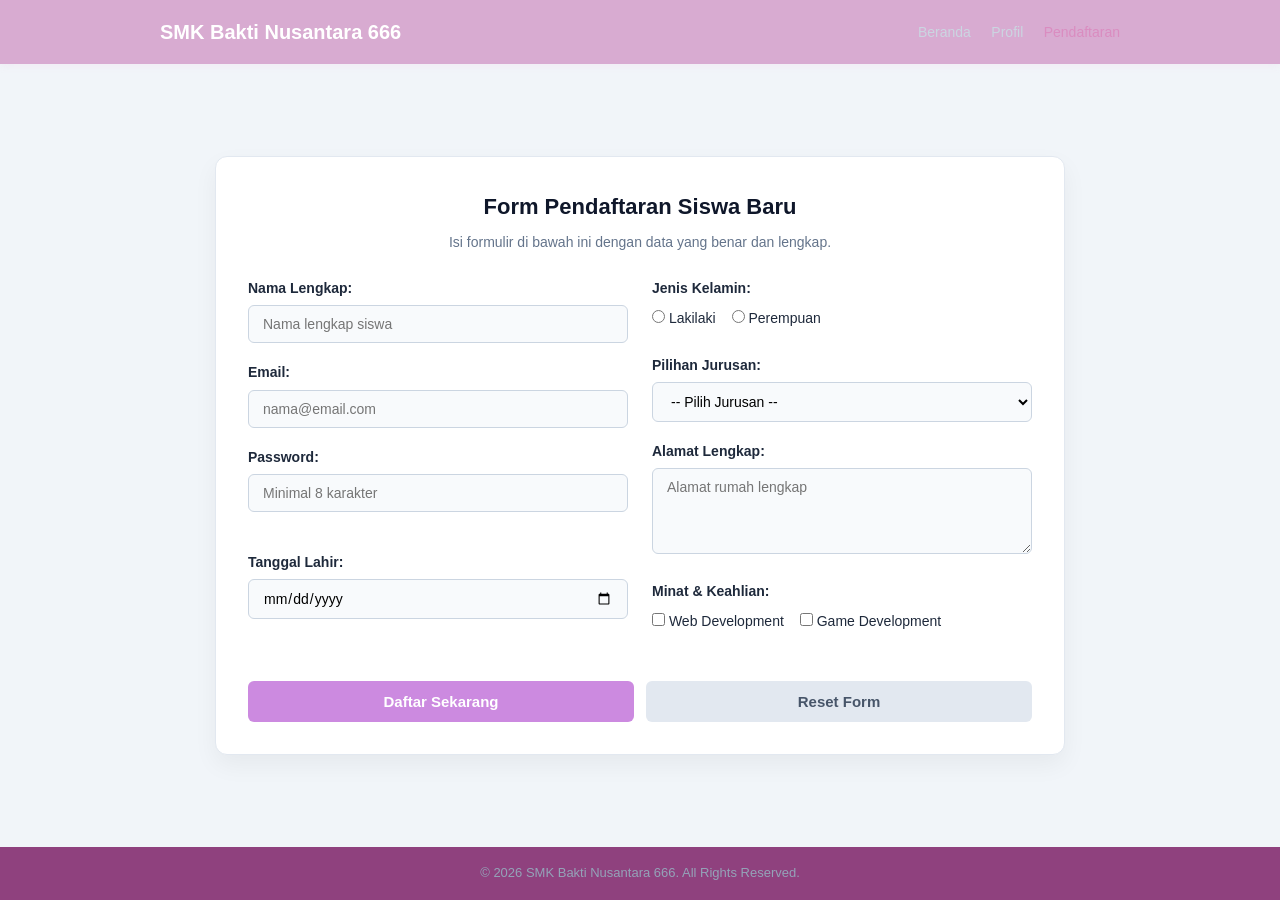
<file: index.html>
<!doctype html> 
<html lang="id">  
    <head>    
        <meta charset="UTF-8" />    
        <meta name="viewport" content="width=device-width, initial-scale=1.0" />    
        <title>Form Pendaftaran - SMK Bakti Nusantara 666</title>    
        <!-- Menghubungkan ke Berkas External CSS -->    
         <link rel="stylesheet" href="form.css" />  
        </head>  
        <body>    
            <!-- Header & Navigasi -->    
             <header class="main-header">      
                <div class="header-container">        
                    <h1 class="brand-title">SMK Bakti Nusantara 666</h1>        
                    <nav class="main-nav">          
                        <a href="#">Beranda</a>          
                        <a href="portofolio.html">Profil</a>
                        <a href="#" class="active">Pendaftaran</a>        
                    </nav>      
                </div>    
            </header>   
            <!-- Konten Utama -->    
             <main class="main-content">      
                <section class="form-section">        
                    <h2 class="section-title">Form Pendaftaran Siswa Baru</h2>        
                    <p class="section-desc">          Isi formulir di bawah ini dengan data yang benar dan lengkap.        </p>        
                    <!-- id="formPendaftaran" dipakai JavaScript untuk memantau tombol Submit & Reset -->        
                     <form action="proses.php" method="post" class="custom-form" id="formPendaftaran">          
                        <div class="form-row">            
                            <!-- Kolom Kiri -->            
                             <div class="form-col">              
                                <div class="form-group">                
                                    <label for="nama">Nama Lengkap:</label>                
                                    <input type="text" id="nama" name="nama" placeholder="Nama lengkap siswa" required />              
                                </div>              
                                <div class="form-group">                
                                    <label for="email">Email:</label>                
                                    <input type="email" id="email" name="email" placeholder="nama@email.com" required />              
                                </div>              
                                <div class="form-group">                
                                    <label for="password">Password:</label>                
                                    <input type="password" id="password" name="password" placeholder="Minimal 8 karakter" required />                
                                    <!-- Tempat munculnya teks peringatan dari JavaScript -->                
                                     <small class="error-msg" id="errorPassword"></small>              
                                    </div>              
                                    <div class="form-group">                
                                        <label for="tgl">Tanggal Lahir:</label>                
                                        <input type="date" id="tgl" name="tanggal_lahir" required />              
                                    </div>            
                                </div>            
                                <!-- Kolom Kanan -->            
                                 <div class="form-col">              
                                    <div class="form-group">                
                                        <label class="group-label">Jenis Kelamin:</label>  
                                        <div class="radio-group">                  
                                            <label class="inline-label">
                                                <input type="radio" name="jk" value="L" required /> Lakilaki</label>                  
                                                <label class="inline-label"><input type="radio" name="jk" value="P" /> Perempuan</label>                 
                                            </div>              
                                        </div>              
                                        <div class="form-group">                
                                            <label for="jurusan">Pilihan Jurusan:</label>                
                                            <select id="jurusan" name="jurusan" required>                  
                                                <option value="">-- Pilih Jurusan --</option>                  
                                                <option value="pplg">PPLG (Pengembangan Perangkat Lunak & Gim)</option>                  
                                                <option value="tjkt">TJKT (Teknik Jaringan Komputer & Telekomunikasi)</option>                  
                                                <option value="dkv">DKV (Desain Komunikasi Visual)</option>                
                                            </select>              
                                        </div>              
                                        <div class="form-group">                
                                            <label for="alamat">Alamat Lengkap:</label>                
                                            <textarea id="alamat" name="alamat" rows="4" placeholder="Alamat rumah lengkap" required></textarea>              
                                        </div>              
                                        <div class="form-group">                
                                            <label class="group-label">Minat & Keahlian:</label>                
                                            <div class="checkbox-group">                  
                                                <label class="inline-label">
                                                    <input type="checkbox" name="minat" value="web" /> Web Development</label>                  
                                                    <label class="inline-label">
                                                        <input type="checkbox" name="minat" value="game" /> Game Development</label>                
                                                    </div>              
                                                </div>            
                                            </div>          
                                        </div>          
                                        <!-- Tombol Aksi -->          
                                         <div class="button-group">            
                                            <button type="submit" class="btn btn-submit">Daftar Sekarang</button>            
                                            <button type="reset" class="btn btn-reset">Reset Form</button>          
                                        </div>        
                                    </form>      
                                </section>    
                            </main>    
                            <!-- Footer -->    
                             <footer class="main-footer">      
                                <p>&copy; 2026 SMK Bakti Nusantara 666. All Rights Reserved.</p>    
                            </footer>    <!-- Menghubungkan ke Berkas External JavaScript -->    
                            <script src="form.js"></script>  
                        </body> 
                        </html>
</file>
<file: form.css>
/* 1. RESET DASAR */
* {
     box-sizing: border-box;
    margin: 0;
    padding: 0;
}

/* 2. BODY & FONT */
body {
    font-family: 'Segoe UI', Tahoma, Geneva, Verdana, sans-serif;
    background-color: #f1f5f9;
    color: #ae82bb;
    line-height: 1.6;
    min-height: 100vh;
    display: flex;
    flex-direction: column;
}

/* 3. HEADER & NAVIGASI */
.main-header {
    background-color: #d8abd1;
    color: #ffffff;
    padding: 16px 0;
    box-shadow: 0 2px 8px rgba(241, 151, 204, 0.1);
}

.header-container {
    max-width: 1000px;
    margin: 0 auto;
    padding: 0 20px;
    display: flex;
    justify-content: space-between;
    align-items: center;
}

.brand-title {
    font-size: 20px;
    font-weight: bold;
}

.main-nav a {
    color: #cbd5e1;
    text-decoration: none;
    margin-left: 16px;
    font-size: 14px;
    transition: color 0.3s;
}

.main-nav a:hover,
.main-nav a.active {
    color: #da8cc0;
}

/* 4. KONTEN UTAMA & KARTU FORM */
.main-content {
    flex: 1;
    display: flex;
    justify-content: center;
    align-items: center;
    padding: 40px 20px;
}

.form-section {
    background-color: #ffffff;
    width: 100%;
    max-width: 850px;
    padding: 32px;
     border-radius: 12px;
    border: 1px solid #e2e8f0;
    box-shadow: 0 10px 25px rgba(0, 0, 0, 0.05);
}

/* TATA LETAK 2 KOLOM */
.form-row {
    display: flex;
    gap: 24px;
    flex-wrap: wrap;
}

.form-col {
    flex: 1;
    min-width: 280px;
}

.section-title {
    font-size: 22px;
    color: #0f172a;
    margin-bottom: 6px;
    text-align: center;
}

.section-desc {
    font-size: 14px;
    color: #64748b;
    text-align: center;
    margin-bottom: 24px;
}

/* 5. ELEMEN INPUT FORM */
.form-group {
    margin-bottom: 18px;
}

.form-group label {
    display: block;
    font-size: 14px;
    font-weight: 600;
    color: #1e293b;
    margin-bottom: 6px;
}

.group-label {
    margin-bottom: 8px !important;
}

input[type="text"],
input[type="email"],
input[type="password"],
input[type="date"],
select,
textarea {
    width: 100%;
    padding: 10px 14px;
    font-size: 14px;
    font-family: inherit;
    border: 1px solid #cbd5e1;
    border-radius: 6px;
    background-color: #f8fafc;
    transition: border-color 0.2s, box-shadow 0.2s, transform 0.2s;
}

input:focus,
select:focus,
textarea:focus {
    outline: none;
    border-color: #cf61bd;
    box-shadow: 0 0 0 3px rgba(100, 45, 97, 0.2);
    background-color: #ffffff;
}

/* 6. RADIO & CHECKBOX */
.radio-group,
.checkbox-group {
    display: flex;
    gap: 16px;
}

.inline-label {
    font-weight: normal !important;
    cursor: pointer;
    display: flex;
    align-items: center;
    gap: 6px;
}

/* 7. TOMBOL */
.button-group {
    display: flex;
    gap: 12px;
    margin-top: 24px;
}

.btn {
    flex: 1;
    padding: 12px;
    font-size: 15px;
    font-weight: 600;
    border: none;
    border-radius: 6px;
    cursor: pointer;
    transition: background-color 0.2s, transform 0.1s;
}

.btn-submit {
    background-color: #cc8ae0;
    color: #ffffff;
}

.btn-submit:hover {
    background-color: #e27ac3;
}

.btn-submit:active {
    transform: scale(0.98);
}

.btn-reset {
    background-color: #e2e8f0;
    color: #475569;
}

.btn-reset:hover {
    background-color: #cbd5e1;
}

/* 8. TAMBAHAN UNTUK PESAN VALIDASI JAVASCRIPT */
.error-msg {
    display: block;
    font-size: 12px;
    margin-top: 5px;
    font-weight: 600;
    min-height: 16px;
}

/* 9. FOOTER */
.main-footer {
    background-color: #8f417e;
    color: #94a3b8;
    text-align: center;
    padding: 16px;
    font-size: 13px;
    margin-top: auto;
}

/* 10. RESPONSIVE UNTUK LAYAR HP */
@media (max-width: 600px) {
    .header-container {
        flex-direction: column;
        gap: 10px;
        text-align: center;
    }

    .form-section {
        padding: 20px;
    }

    .radio-group,
    .checkbox-group,
    .button-group {
        flex-direction: column;
        gap: 10px;
    }
}
</file>
